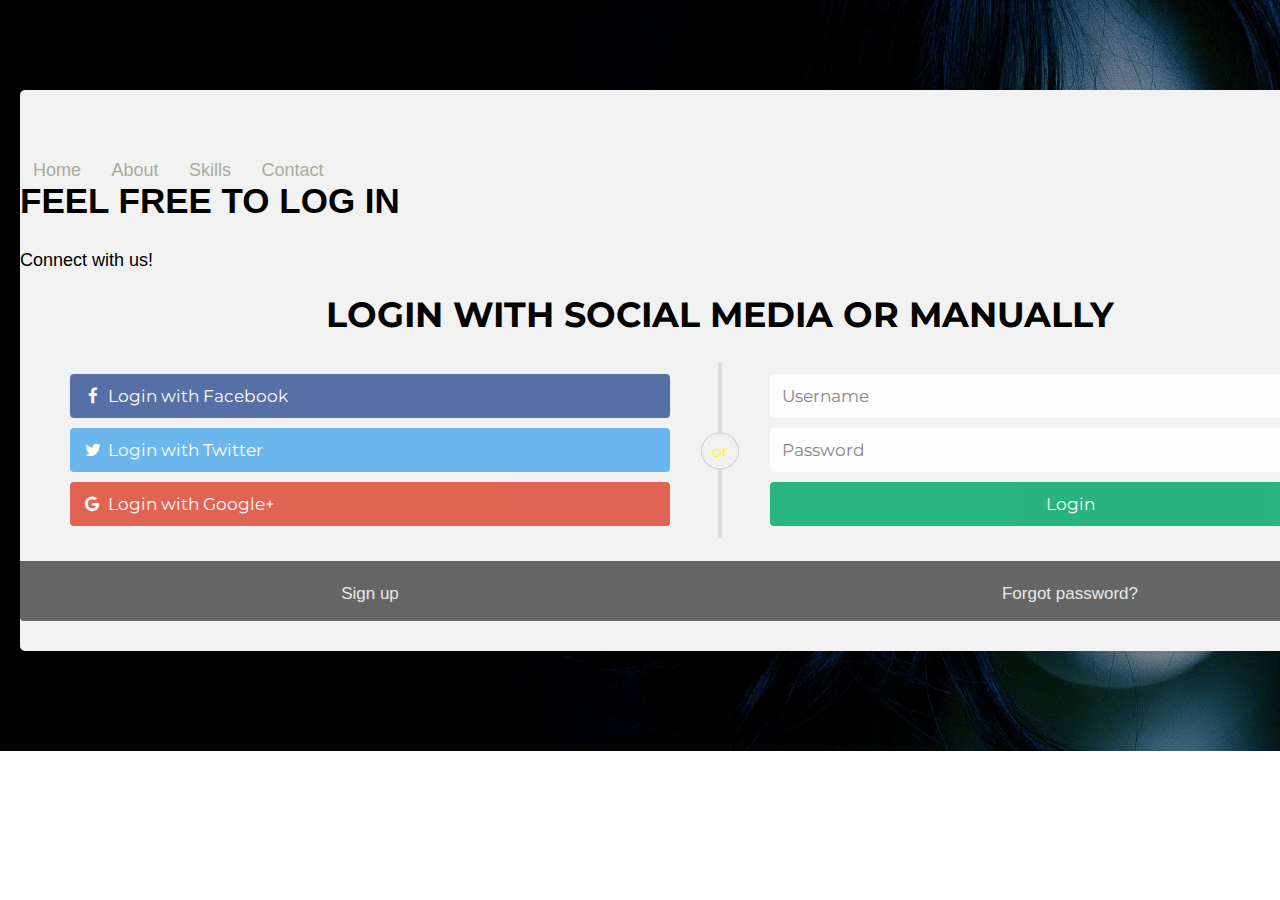
<file: contact.html>
<!DOCTYPE html>
<html lang="en">
<head>
    <title> JAYSON PERSONAL WEBSITE - contact </title>
    <meta charset="UTF-8">
    <meta http-equiv="X-UA-Compatible" content="IE=edge">
    <meta name="viewport" content="width=device-width, initial-scale=1.0">

    <!-- External CSS File  -->
    <link rel="stylesheet" href="assets/css/style.css">
   
    <!-- Favicons -->
    <link href="assets/images/favicon.png" rel="icon">
    
    <!-- Boxicons CSS -->
    <link href='https://unpkg.com/boxicons@2.1.4/css/boxicons.min.css' rel='stylesheet'>

    <header id="header">
        <div class="container">
            <div class="nav-container">
                <nav class="header-navigation">
                    <a href="index.html">Home</a>
                    <a href="about.html">About</a>
                    <a href="skills.html">Skills</a>
                    <a href="contact.html">Contact</a>
                </nav>
            </div>
<div id="contact" class="contact-section">
<head>
<meta name="viewport" content="width=device-width, initial-scale=1">
<link rel="stylesheet" href="https://cdnjs.cloudflare.com/ajax/libs/font-awesome/4.7.0/css/font-awesome.min.css">
<style>
body {
  font-family: Arial, Helvetica, sans-serif;
}

* {
  box-sizing: border-box;
}

/* style the container */
.container {
  position: relative;
  border-radius: 5px;
  background-color: #f2f2f2;
  padding: 20px 0 30px 0;
} 

/* style inputs and link buttons */
input,
.btn {
  width: 100%;
  padding: 12px;
  border: none;
  border-radius: 4px;
  margin: 5px 0;
  opacity: 0.85;
  display: inline-block;
  font-size: 17px;
  line-height: 20px;
  text-decoration: none; /* remove underline from anchors */
}

input:hover,
.btn:hover {
  opacity: 1;
}

/* add appropriate colors to fb, twitter and google buttons */
.fb {
  background-color: #3B5998;
  color: white;
}

.twitter {
  background-color: #55ACEE;
  color: white;
}

.google {
  background-color: #dd4b39;
  color: white;
}

/* style the submit button */
input[type=submit] {
  background-color: #04AA6D;
  color: white;
  cursor: pointer;
}

input[type=submit]:hover {
  background-color: #45a049;
}

/* Two-column layout */
.col {
  float: left;
  width: 50%;
  margin: auto;
  padding: 0 50px;
  margin-top: 6px;
}

/* Clear floats after the columns */
.row:after {
  content: "";
  display: table;
  clear: both;
}

/* vertical line */
.vl {
  position: absolute;
  left: 50%;
  transform: translate(-50%);
  border: 2px solid #ddd;
  height: 175px;
}

/* text inside the vertical line */
.vl-innertext {
  position: absolute;
  top: 50%;
  transform: translate(-50%, -50%);
  background-color: #f1f1f1;
  border: 1px solid #ccc;
  border-radius: 50%;
  padding: 8px 10px;
}

/* hide some text on medium and large screens */
.hide-md-lg {
  display: none;
}

/* bottom container */
.bottom-container {
  text-align: center;
  background-color: #666;
  border-radius: 0px 0px 4px 4px;
}

/* Responsive layout - when the screen is less than 650px wide, make the two columns stack on top of each other instead of next to each other */
@media screen and (max-width: 650px) {
  .col {
    width: 100%;
    margin-top: 0;
  }
  /* hide the vertical line */
  .vl {
    display: none;
  }
  /* show the hidden text on small screens */
  .hide-md-lg {
    display: block;
    text-align: center;
  }
}
</style>
</head></div>
<body>

<h2>FEEL FREE TO LOG IN</h2>
<p>Connect with us!</p>

<div class="container">
  <form action="/action_page.php">
    <div class="row">
      <h2 style="text-align:center">Login with Social Media or Manually</h2>
      <div class="vl">
        <span class="vl-innertext">or</span>
      </div>

      <div class="col">
        <a href="#" class="fb btn">
          <i class="fa fa-facebook fa-fw"></i> Login with Facebook
         </a>
        <a href="#" class="twitter btn">
          <i class="fa fa-twitter fa-fw"></i> Login with Twitter
        </a>
        <a href="#" class="google btn"><i class="fa fa-google fa-fw">
          </i> Login with Google+
        </a>
      </div>

      <div class="col">
        <div class="hide-md-lg">
          <p>Or sign in manually:</p>
        </div>

        <input type="text" name="username" placeholder="Username" required>
        <input type="password" name="password" placeholder="Password" required>
        <input type="submit" value="Login">
      </div>
      
    </div>
  </form>
</div>

<div class="bottom-container">
  <div class="row">
    <div class="col">
      <a href="#" style="color:white" class="btn">Sign up</a>
    </div>
    <div class="col">
      <a href="#" style="color:white" class="btn">Forgot password?</a>
    </div>
  </div>
</div>

</body>
</html>
</file>
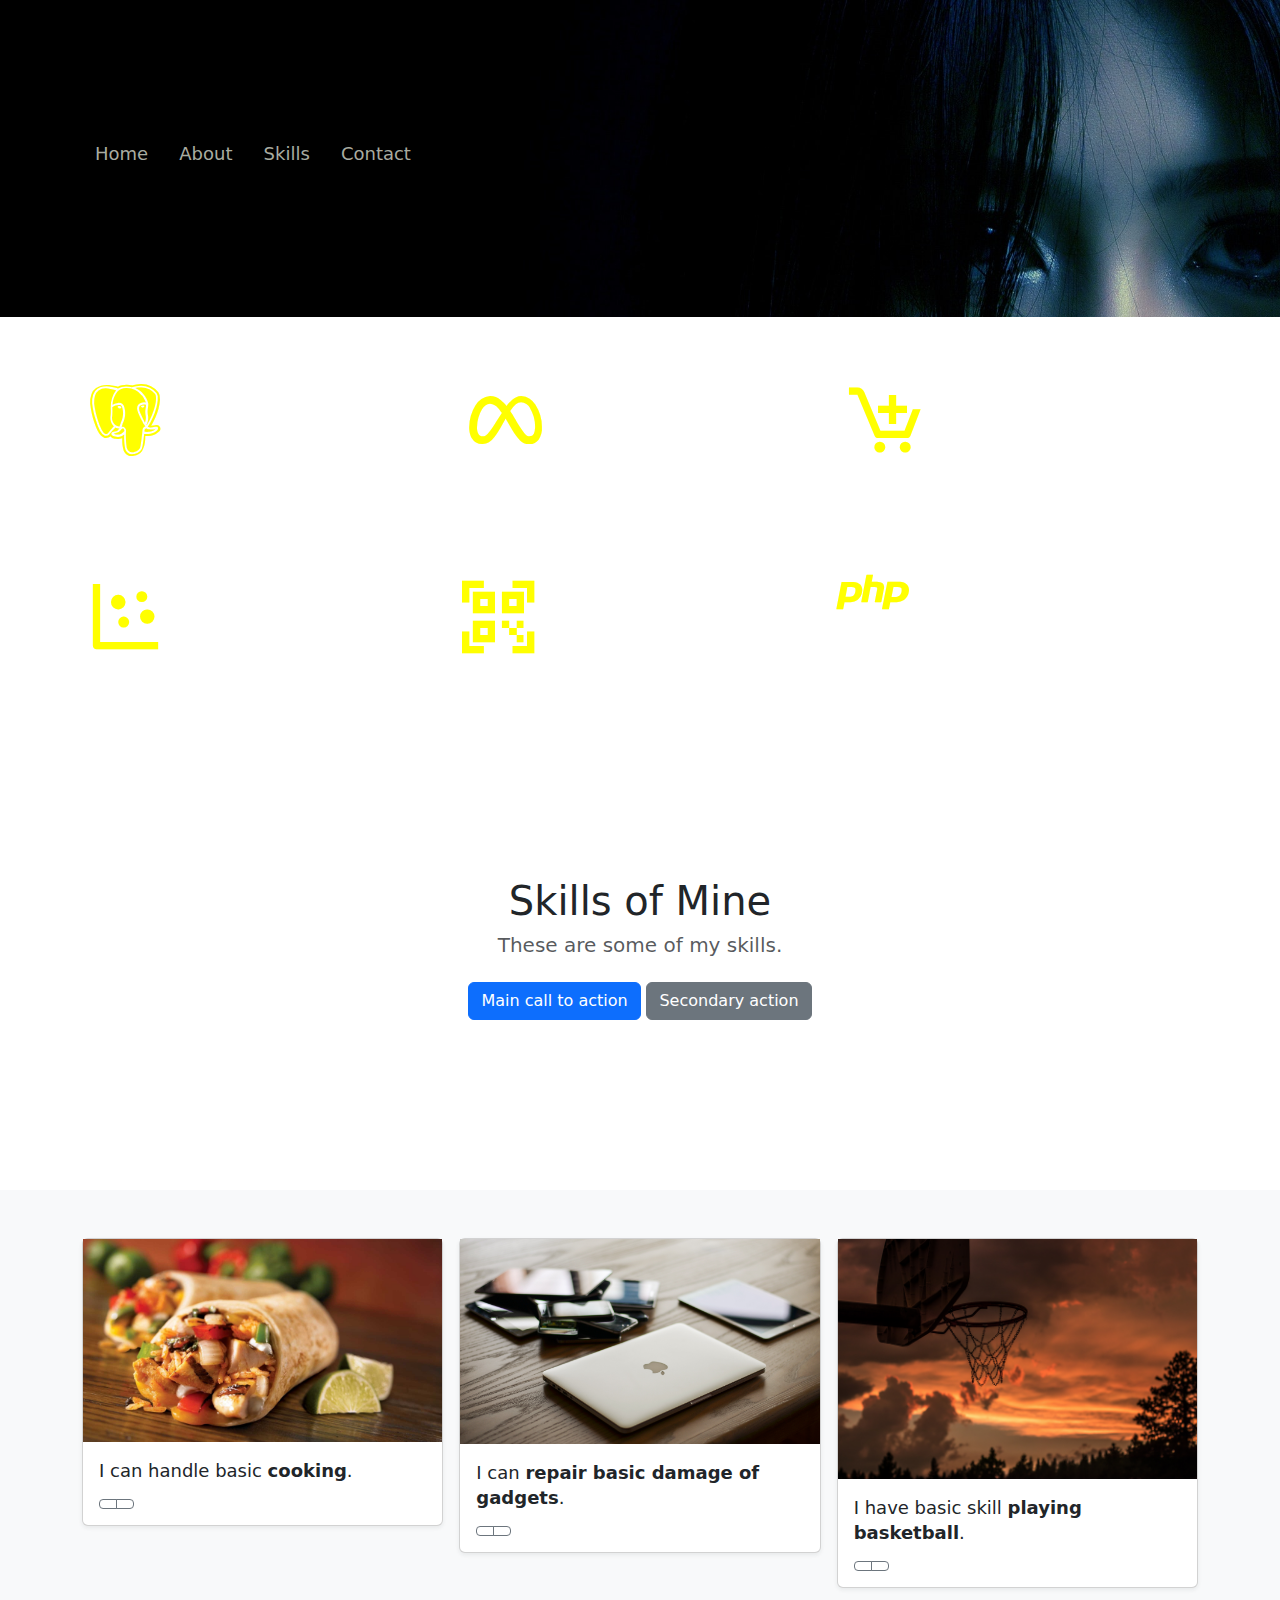
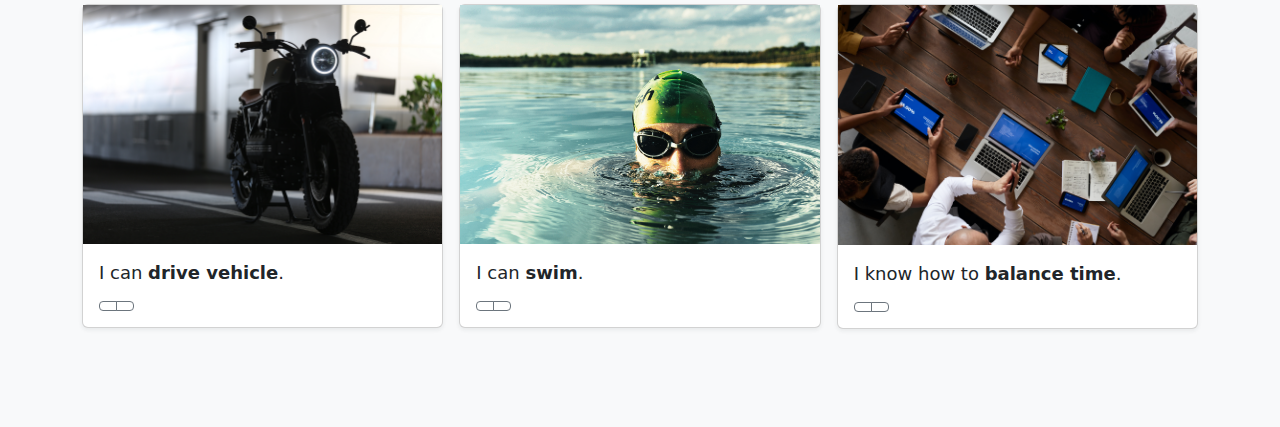
<file: skills.html>
<!DOCTYPE html>
<html lang="en">
<head>
    <title> JAYSON PERSONAL WEBSITE - Skills </title>
    <meta charset="UTF-8">
    <meta http-equiv="X-UA-Compatible" content="IE=edge">
    <meta name="viewport" content="width=device-width, initial-scale=1.0">

    <!-- External CSS File  -->
    <link rel="stylesheet" href="assets/css/style.css">
   
    <!-- Favicons -->
    <link href="assets/images/favicon.png" rel="icon">
    
    <!-- Boxicons CSS -->
    <link href='https://unpkg.com/boxicons@2.1.4/css/boxicons.min.css' rel='stylesheet'>

    <header id="header">
        <div class="container">
            <div class="nav-container">
                <nav class="header-navigation">
                    <a href="index.html">Home</a>
                    <a href="about.html">About</a>
                    <a href="skills.html">Skills</a>
                    <a href="contact.html">Contact</a>
                </nav>
            </div>
        </div>
        <!--
        <section class="banner">
            <div class="container">
                <h1 style="color:aqua;">My first Website</h1>
                <p style="color:white;">Hi, My Name is  <strong>Daniel L. Jayson</strong>, and this is my life story....</p>
            </div>    -->    
        </section> 

    </header>

    

     <section id="skills" class="skills-section">
        <div class="container">
            <h2> My Skills </h2>
                <div class="row">
                    <div class="col">
                        <span><i class='bx bxl-postgresql'></i></span>
                        <p>I can cook.</p>
                    </div>
                    <div class="col">
                        <span><i class='bx bxl-meta' ></i></span>
                        <p>I love to play basketball.</p>
                    </div>
                    <div class="col">
                        <span><i class='bx bx-cart-add' ></i></span>
                        <p>I can drive.</p>
                    </div>
                </div>
                <div class="row-2">
                    <div class="col">
                        <span><i class='bx bx-scatter-chart' ></i></span>
                        <p>I know how to repair basic gadgets.</p>
                    </div>
                    <div class="col">
                        <span><i class='bx bx-qr-scan' ></i></span>
                        <p>I can swim.</p>
                    </div>
                    <div class="col">
                        <span><i class='bx bxl-php' ></i></span>
                        <p>I can manage my time in many schedules.</p>
                    </div>
                </div>
        </div>
    </section>

<!--bootstrap-->

    <html lang="en">
  <head>
    <meta charset="utf-8">
    <meta name="viewport" content="width=device-width, initial-scale=1">
    <meta name="description" content="">
    <meta name="author" content="Mark Otto, Jacob Thornton, and Bootstrap contributors">
    <meta name="generator" content="Hugo 0.108.0">
    <title>Album example · Bootstrap v5.3</title>

    <link rel="canonical" href="https://getbootstrap.com/docs/5.3/examples/album/">

    

    

<link href="../assets/dist/css/bootstrap.min.css" rel="stylesheet">

    <style>
      .bd-placeholder-img {
        font-size: 1.125rem;
        text-anchor: middle;
        -webkit-user-select: none;
        -moz-user-select: none;
        user-select: none;
      }

      @media (min-width: 768px) {
        .bd-placeholder-img-lg {
          font-size: 3.5rem;
        }
      }

      .b-example-divider {
        height: 3rem;
        background-color: rgba(0, 0, 0, .1);
        border: solid rgba(0, 0, 0, .15);
        border-width: 1px 0;
        box-shadow: inset 0 .5em 1.5em rgba(0, 0, 0, .1), inset 0 .125em .5em rgba(0, 0, 0, .15);
      }

      .b-example-vr {
        flex-shrink: 0;
        width: 1.5rem;
        height: 100vh;
      }

      .bi {
        vertical-align: -.125em;
        fill: currentColor;
      }

      .nav-scroller {
        position: relative;
        z-index: 2;
        height: 2.75rem;
        overflow-y: hidden;
      }

      .nav-scroller .nav {
        display: flex;
        flex-wrap: nowrap;
        padding-bottom: 1rem;
        margin-top: -1px;
        overflow-x: auto;
        text-align: center;
        white-space: nowrap;
        -webkit-overflow-scrolling: touch;
      }
      .container {
        margin-bottom: 50px;
      }
    </style>

    
  </head>
  <body>
    


<main>

  <section class="py-5 text-center container">
    <div class="row py-lg-5">
      <div class="col-lg-6 col-md-8 mx-auto">
        <h1 class="fw-light">Skills of Mine</h1>
        <p class="lead text-muted">These are some of my skills.</p>
        <p>
          <a href="#" class="btn btn-primary my-2">Main call to action</a>
          <a href="#" class="btn btn-secondary my-2">Secondary action</a>
        </p>
      </div>
    </div>
  </section>

  <div class="album py-5 bg-light">
    <div class="container">

      <div class="row row-cols-1 row-cols-sm-2 row-cols-md-3 g-3">
        <div class="col">
          <div class="card shadow-sm">
           <!-- <svg class="bd-placeholder-img card-img-top" width="100%" height="225" xmlns="http://www.w3.org/2000/svg" role="img" aria-label="Placeholder: Thumbnail" preserveAspectRatio="xMidYMid slice" focusable="false"><title>Placeholder</title><rect width="100%" height="100%" fill="#55595c"/><text x="50%" y="50%" fill="#eceeef" dy=".3em">Thumbnail</text></svg>-->
           <img src="assets/images/skill/skills 1.jpg" alt=skills image1>
            <div class="card-body">
              <p class="card-text">I can handle basic <strong>cooking</strong>.</p>
              <div class="d-flex justify-content-between align-items-center">
                <div class="btn-group">
                  <button type="button" class="btn btn-sm btn-outline-secondary"></button>
                  <button type="button" class="btn btn-sm btn-outline-secondary"></button>
                </div>
                <small class="text-muted"></small>
              </div>
            </div>
          </div>
        </div>
        <div class="col">
          <div class="card shadow-sm">
           <!--  <svg class="bd-placeholder-img card-img-top" width="100%" height="225" xmlns="http://www.w3.org/2000/svg" role="img" aria-label="Placeholder: Thumbnail" preserveAspectRatio="xMidYMid slice" focusable="false"><title>Placeholder</title><rect width="100%" height="100%" fill="#55595c"/><text x="50%" y="50%" fill="#eceeef" dy=".3em">Thumbnail</text></svg>-->
           <img src="assets/images/skill/skills 4.jpg" alt=skills image4>
            <div class="card-body">
              <p class="card-text">I can <strong>repair basic damage of gadgets</strong>.</p>
              <div class="d-flex justify-content-between align-items-center">
                <div class="btn-group">
                  <button type="button" class="btn btn-sm btn-outline-secondary"></button>
                  <button type="button" class="btn btn-sm btn-outline-secondary"></button>
                </div>
                <small class="text-muted"></small>
              </div>
            </div>
          </div>
        </div>
        <div class="col">
          <div class="card shadow-sm">
           <!-- <svg class="bd-placeholder-img card-img-top" width="100%" height="225" xmlns="http://www.w3.org/2000/svg" role="img" aria-label="Placeholder: Thumbnail" preserveAspectRatio="xMidYMid slice" focusable="false"><title>Placeholder</title><rect width="100%" height="100%" fill="#55595c"/><text x="50%" y="50%" fill="#eceeef" dy=".3em">Thumbnail</text></svg>-->
           <img src="assets/images/skill/skills 2.jpg" alt=skills image2>
            <div class="card-body">
              <p class="card-text">I have basic skill <strong>playing basketball</strong>.</p>
              <div class="d-flex justify-content-between align-items-center">
                <div class="btn-group">
                  <button type="button" class="btn btn-sm btn-outline-secondary"></button>
                  <button type="button" class="btn btn-sm btn-outline-secondary"></button>
                </div>
                <small class="text-muted"></small>
              </div>
            </div>
          </div>
        </div>

        <div class="col">
          <div class="card shadow-sm">
          <!--  <svg class="bd-placeholder-img card-img-top" width="100%" height="225" xmlns="http://www.w3.org/2000/svg" role="img" aria-label="Placeholder: Thumbnail" preserveAspectRatio="xMidYMid slice" focusable="false"><title>Placeholder</title><rect width="100%" height="100%" fill="#55595c"/><text x="50%" y="50%" fill="#eceeef" dy=".3em">Thumbnail</text></svg>-->
          <img src="assets/images/skill/skills 3.jpg" alt=skills image3>
            <div class="card-body">
              <p class="card-text">I can <strong>drive vehicle</strong>.</p>
              <div class="d-flex justify-content-between align-items-center">
                <div class="btn-group">
                  <button type="button" class="btn btn-sm btn-outline-secondary"></button>
                  <button type="button" class="btn btn-sm btn-outline-secondary"></button>
                </div>
                <small class="text-muted"></small>
              </div>
            </div>
          </div>
        </div>
        <div class="col">
          <div class="card shadow-sm">
           <!--   <svg class="bd-placeholder-img card-img-top" width="100%" height="225" xmlns="http://www.w3.org/2000/svg" role="img" aria-label="Placeholder: Thumbnail" preserveAspectRatio="xMidYMid slice" focusable="false"><title>Placeholder</title><rect width="100%" height="100%" fill="#55595c"/><text x="50%" y="50%" fill="#eceeef" dy=".3em">Thumbnail</text></svg>-->
           <img src="assets/images/skill/skills5.jpg" alt=skills image5>
            <div class="card-body">
              <p class="card-text">I can <strong>swim</strong>.</p>
              <div class="d-flex justify-content-between align-items-center">
                <div class="btn-group">
                  <button type="button" class="btn btn-sm btn-outline-secondary"></button>
                  <button type="button" class="btn btn-sm btn-outline-secondary"></button>
                </div>
                <small class="text-muted"></small>
              </div>
            </div>
          </div>
        </div>
        <div class="col">
          <div class="card shadow-sm">
           <!-- <svg class="bd-placeholder-img card-img-top" width="100%" height="225" xmlns="http://www.w3.org/2000/svg" role="img" aria-label="Placeholder: Thumbnail" preserveAspectRatio="xMidYMid slice" focusable="false"><title>Placeholder</title><rect width="100%" height="100%" fill="#55595c"/><text x="50%" y="50%" fill="#eceeef" dy=".3em">Thumbnail</text></svg>-->
           <img src="assets/images/skill/skills 6.jpg" alt=skills image6>
            <div class="card-body">
              <p class="card-text">I know how to <strong> balance time</strong>.</p>
              <div class="d-flex justify-content-between align-items-center">
                <div class="btn-group">
                  <button type="button" class="btn btn-sm btn-outline-secondary"></button>
                  <button type="button" class="btn btn-sm btn-outline-secondary"></button>
                </div>
                <small class="text-muted"></small>
              </div>
            </div>
          </div>
        </div>
</file>
<file: assets/css/style.css>
/* This style is for paragraph */
@import url('https://fonts.googleapis.com/css2?family=Montserrat:wght@300&display=swap');
* {
    margin: 0;
    padding: 0;
}
a {
    text-decoration: none;
}
body, form, input, textarea {
    font-family: 'Montserrat', sans-serif;
}
span {
    display: block;
}
img {
    width: 100%;
}
p {
    line-height: 25px;
    font-size: 18px;
}
h2{
    text-transform: uppercase;
    font-size: 35px;
    margin-bottom: 27px;
}
.container {
    width: 1400px;
    margin: 0 auto;
}
header {
    background: #fff url(../images/girl.jpg) no-repeat;
    padding: 20px;
    background-attachment: fixed;
    background-size: cover;
    padding-top: 90px;
    padding-bottom: 100px;
}
nav.header-navigation {
    margin-top: 50px;
}
nav.header-navigation a {
    font-size: 18px;
    text-decoration: none;
    margin: 13px;
    color: #a9aca1;
}
nav.header-navigation a:hover {
    color: aqua;
}

/* Add your Banner here */



/* Add your About Styles here*/
section.about-section {
    background: url(https://images.pexels.com/photos/90764/man-studio-portrait-light-90764.jpeg?auto=compress&cs=tinysrgb&w=1260&h=750&dpr=1);

}
.about-me {
    width: 50%;
    text-align: left;
    display: inline-block;
   
}
section#about {
    background-size: 1520px;
    background-repeat-x: no-repeat;
    background-repeat-y: no-repeat;
    padding: 76px;
}
.about-me p {
    margin-bottom: 15px;
}


/* Add your Skills Styles here*/
section#skills .col {
    font-size: 87px;
}
.col {
    display: inline-block;
}
.col {
    width: 33%;
}

section#skills {
    background: url(https://images.pexels.com/photos/1556704/pexels-photo-1556704.jpeg?cs=srgb&dl=pexels-daniel-reche-1556704.jpg&fm=jpg&_gl=1*dsq32z*_ga*MTkxNzIzMDk2LjE2NjY1MjYyNzY.*_ga_8JE65Q40S6*MTY2NzUwNTk0Ni40LjEuMTY2NzUwODI4NC4wLjAuMA..);
    color: #fff;
    background-size: cover;
    background-attachment: fixed;
}
span {
    color: yellow;
}
section.quote {
    padding: 90px 50px;
    text-align: center;
    background: #002e3f;
    color: #fff;
}
.form-container h2 {
    text-align: center;
}


/* Contact Styles */
section#contact {
    background: url('../images/contact.jpg') no-repeat;
    background-size: cover;
    background-attachment: fixed;
}
.form-container {
    text-align: right;
    width: 95%;
}
input[type="text"]:focus-visible, textarea:focus-visible {
    outline: none;
}
textarea#message {
    border: 1px solid #000;
    border-radius: 9px;
}

input[type="button"]:hover {
    background: #007e67;
}

/* Footer Styles */
footer, a {
    color: #fff;
}
footer {
    background: #1a1a1a;
}
section.footer-1 .col {
    vertical-align: top;
}
section.footer-1 .col ul li img {
    width: 100px;
    margin-top: 10px;
}
section.footer-1 .col ul li {
    list-style: none;
    display: inline-block;
}
.footer-1 form {
    width: 100%;
    margin-top: 24px;
}
.footer-1 input[type="button"] {
    margin-top: 0;
    font-size: 11px;
    padding: 15px 21px;
    letter-spacing: 3px;
}
.social-media-icon {
    margin-top: 15px;
}
.social-media-icon a {
    font-size: 45px;
}
.social-media-icon a:hover {
    color: #00c8a3;
}
.footer-1 input#email {
    border: 1px solid #fff;
    border-radius: 20px;
    margin-bottom: 12px;
}
footer h3 {
    line-height: 25px;
}
span.copyright {
    margin-top: 20px;
}
/* Bootstrsp */

.bd-placeholder-img {
        font-size: 1.125rem;
        text-anchor: middle;
        -webkit-user-select: none;
        -moz-user-select: none;
        user-select: none;
      }

      @media (min-width: 768px) {
        .bd-placeholder-img-lg {
          font-size: 3.5rem;
        }
      }

      .b-example-divider {
        height: 3rem;
        background-color: rgba(0, 0, 0, .1);
        border: solid rgba(0, 0, 0, .15);
        border-width: 1px 0;
        box-shadow: inset 0 .5em 1.5em rgba(0, 0, 0, .1), inset 0 .125em .5em rgba(0, 0, 0, .15);
      }

      .b-example-vr {
        flex-shrink: 0;
        width: 1.5rem;
        height: 100vh;
      }

      .bi {
        vertical-align: -.125em;
        fill: currentColor;
      }

      .nav-scroller {
        position: relative;
        z-index: 2;
        height: 2.75rem;
        overflow-y: hidden;
      }

      .nav-scroller .nav {
        display: flex;
        flex-wrap: nowrap;
        padding-bottom: 1rem;
        margin-top: -1px;
        overflow-x: auto;
        text-align: center;
        white-space: nowrap;
        -webkit-overflow-scrolling: touch;
      }
      /* skills */
      section.skills{
    background: url(https://images.pexels.com/photos/1556704/pexels-photo-1556704.jpeg?cs=srgb&dl=pexels-daniel-reche-1556704.jpg&fm=jpg&_gl=1*dsq32z*_ga*MTkxNzIzMDk2LjE2NjY1MjYyNzY.*_ga_8JE65Q40S6*MTY2NzUwNTk0Ni40LjEuMTY2NzUwODI4NC4wLjAuMA..);
    color: #fff;
    background-size: cover;
    background-attachment: fixed;
    padding:100pxpx;
     }
</file>
